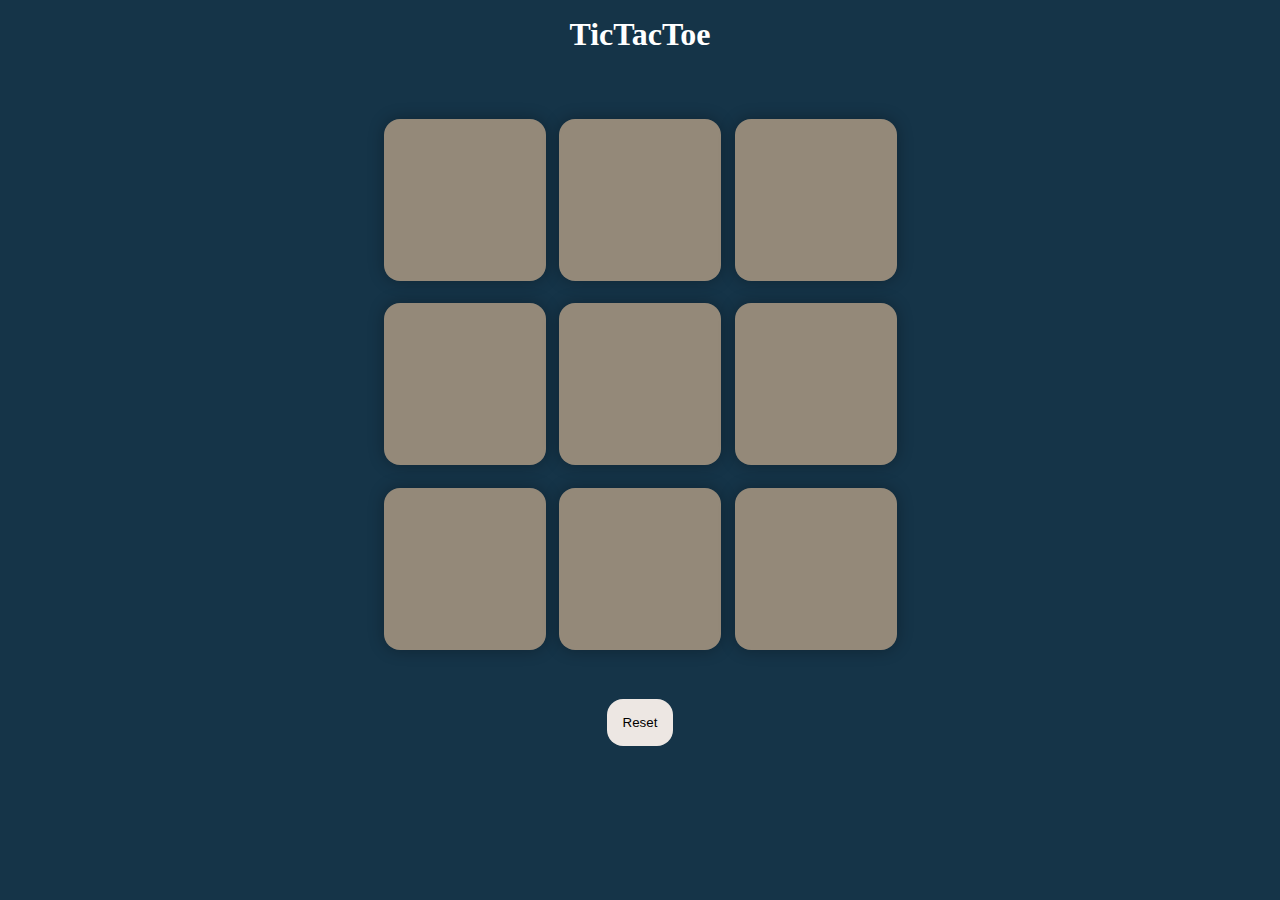
<file: tictactoe/index.html>
<!DOCTYPE html>
<html lang="en">
  <head>
    <meta charset="UTF-8" />
    <meta name="viewport" content="width=device-width, initial-scale=1.0" />
    <title>TicTacToe</title>
    <link rel="stylesheet" href="style.css" />
        <link rel="icon" href="https://cdn.jim-nielsen.com/watchos/512/almighty-tic-tac-toe-2015-06-04.png?rf=1024">

  </head>
  <body>
    <h1>TicTacToe</h1>
    <div class="msgc hide">
        <p id="msg">
            Winner
        </p>
         <button class="newgame">
        New Game
      </button>
    </div>
    <main>
      <div class="container">
        <div class="game">
        <button class="box"></button>
        <button class="box"></button>
        <button class="box"></button>
        <button class="box"></button>
        <button class="box"></button>
        <button class="box"></button>
        <button class="box"></button>
        <button class="box"></button>
        <button class="box"></button>
        </div>
      </div>
      <button class="reset">
        Reset
      </button>
      
    </main>

    <script src="script.js"></script>
  </body>
</html>
</file>
<file: tictactoe/style.css>
* {
  margin: 0;
  padding: 0;
}
h1 {
    padding: 1rem;
    font-size: 2rem;
}

body {
  background-color: #153448;
  text-align: center;
  color: #ffffff;
}

.container
{
    height: 70vh;
    display: flex;
    justify-content: center;
    align-items: center;
}
.game{
    height: 60vmin;
    width: 60vmin;
    display: flex;
    flex-wrap: wrap;
    justify-content: center;
    align-items: center;
    gap: 1.5vmin;
}
.box{
    height: 18vmin;
    width: 18vmin;
    border-radius: 1rem;
    border: none;
    box-shadow: 0 0 1rem rgba(0,0,0,0.3);
    font-size: 8vmin;
    color: #247ba0;
    background-color: #948979;
}

.reset{
    padding: 1rem;
    font: size 1.25rem;
    background-color:#EDE7E3 ;
    color: rgb(0, 0, 0);
    border: none;
    border-radius: 1rem;;
}
.newgame{
    padding: 1rem;
    font: size 1.25rem;
    background-color:#EDE7E3 ;
    color: rgb(0, 0, 0);
    border: none;
    border-radius: 1rem;;
}
#msg{
    color: #ffffff;
    font-size: 3vmin;
}
.msgc{
     height: 20vmin;
  display: flex;
  justify-content: center;
  align-items: center;
  flex-direction: column;
  gap: 1rem;
}
.hide{
    display: none;
}
</file>
